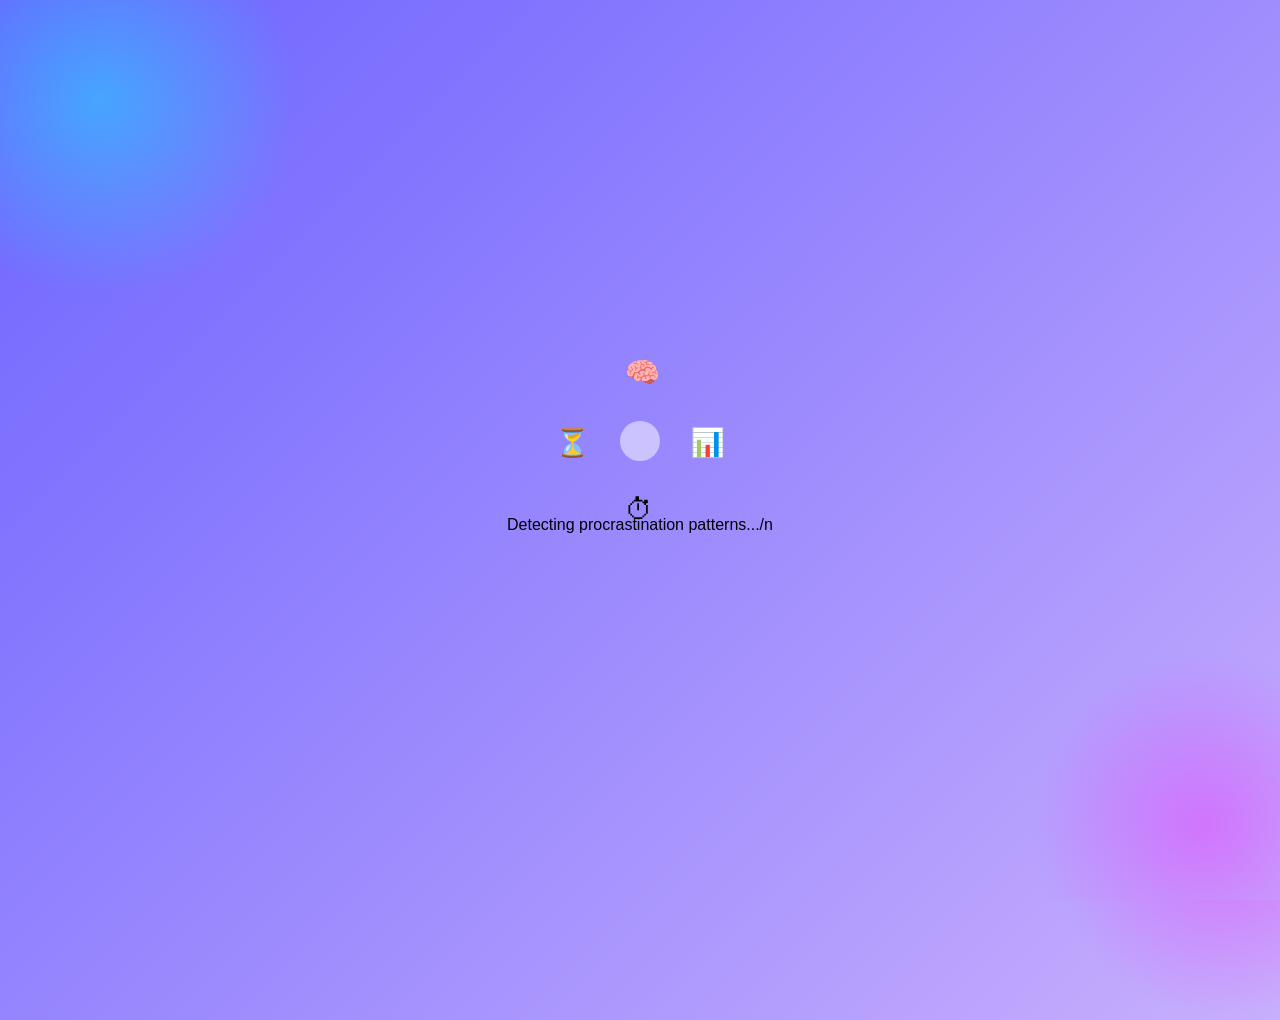
<file: index.html>
<!DOCTYPE html>
<html>
<head>
<title>ProcrastiTrack</title>
<link rel="stylesheet" href="style.css">
</head>

<body class="login">

<!-- LOADER -->
<div id="loader">

<div class="orbit">
<div class="icon icon1">🧠</div>
<div class="icon icon2">⏳</div>
<div class="icon icon3">⏱</div>
<div class="icon icon4">📊</div>
<div class="center"></div>
</div>

<div class="loadtext">Detecting procrastination patterns.../n</div>

</div>

<!-- LOGIN BOX -->
<div class="box" id="mainbox" style="display:none;">

<h1>⚡ ProcrastiTrack</h1>
<p id="quote"></p>

<form action="/dashboard" method="GET">
<input name="username" placeholder="Enter Username" required>
<input name="password" type="password" placeholder="Enter Password" required>
<button>LOGIN</button>
</form>

<br>
<a href="signup.html">Create Account</a>

</div>

<script>
window.onload = function(){

setTimeout(function(){
document.getElementById("loader").style.display="none";
document.getElementById("mainbox").style.display="block";
},2000);

// RANDOM QUOTES
let quotes = [
"Small progress is still progress 🚀",
"Focus today. Win tomorrow ⚡",
"Your future is built in silent hours 🌙",
"Discipline beats motivation 🔥",
"Start before you feel ready 💡"
];

let random = Math.floor(Math.random() * quotes.length);
document.getElementById("quote").innerText = quotes[random];

}
</script>

</body>
</html>
</file>
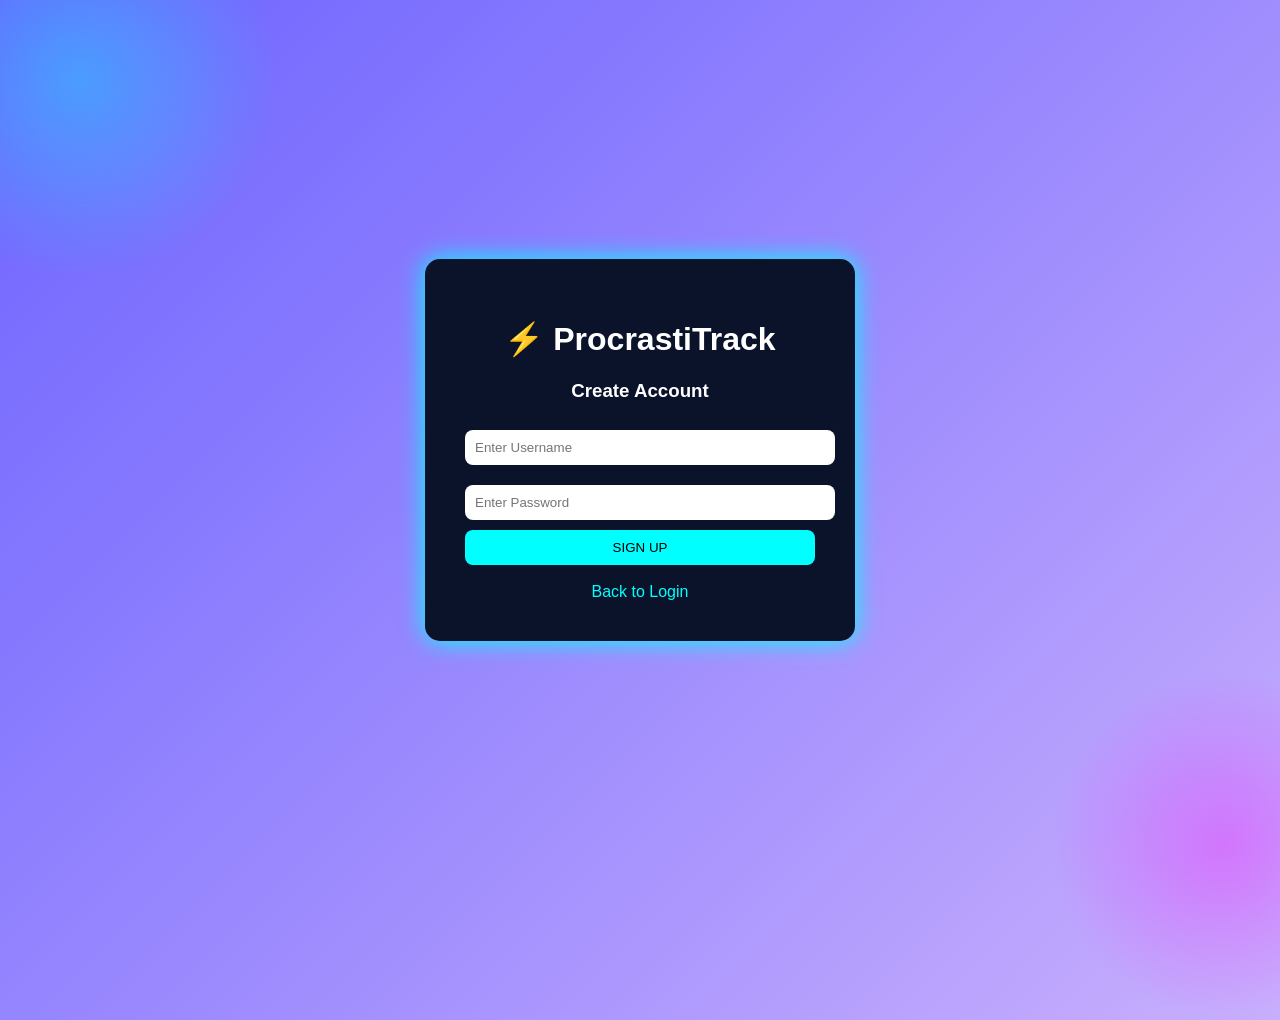
<file: signup.html>
<!DOCTYPE html>
<html>
<head>
<title>Signup</title>
<link rel="stylesheet" href="style.css">
</head>

<body class="login">

<div class="box">

<h1>⚡ ProcrastiTrack</h1>
<h3>Create Account</h3>

<form action="dashboard.html" method="GET">

<input name="username" placeholder="Enter Username" required>
<input name="password" type="password" placeholder="Enter Password" required>

<button>SIGN UP</button>

</form>

<br>

<a href="index.html">Back to Login</a>

</div>

</body>
</html>
</file>
<file: style.css>
/* RESET */
body{
margin:0;
font-family:Arial;
}

/* ===== LOGIN ===== */

.login{
height:100vh;
display:flex;
justify-content:center;
align-items:center;
overflow:hidden;

/* animated gradient */
background:linear-gradient(-45deg,#6C63FF,#8EC5FC,#E0C3FC,#6C63FF);
background-size:400% 400%;
animation:bgmove 8s ease infinite;
}

/* reuse same animation */
@keyframes bgmove{
0%{background-position:0% 50%;}
50%{background-position:100% 50%;}
100%{background-position:0% 50%;}
}

/* glowing bubbles */

.login::before{
content:"";
position:absolute;
width:400px;
height:400px;
background:radial-gradient(circle, rgba(0,255,255,.35), transparent 70%);
top:-120px;
left:-120px;
animation:float1 7s infinite alternate;
}

.login::after{
content:"";
position:absolute;
width:350px;
height:350px;
background:radial-gradient(circle, rgba(255,0,255,.3), transparent 70%);
bottom:-120px;
right:-120px;
animation:float2 8s infinite alternate;
}

@keyframes float1{
from{transform:translate(0,0);}
to{transform:translate(100px,60px);}
}

@keyframes float2{
from{transform:translate(0,0);}
to{transform:translate(-80px,-50px);}
}

.login .box{
background:#0b132b;
padding:40px;
border-radius:15px;
width:350px;
text-align:center;
box-shadow:0 0 25px cyan;
color:white;
}

.login input{
width:100%;
padding:10px;
margin:10px 0;
border:none;
border-radius:8px;
}

.login button{
width:100%;
padding:10px;
background:cyan;
border:none;
border-radius:8px;
cursor:pointer;
}

.login a{
color:cyan;
text-decoration:none;
}

#loader{
position:fixed;
width:100%;
height:100%;
display:flex;
justify-content:center;
align-items:center;
flex-direction:column;
z-index:999;
overflow:hidden;

/* animated gradient */
background:linear-gradient(-45deg,#6C63FF,#8EC5FC,#E0C3FC,#6C63FF);
background-size:400% 400%;
animation:bgmove 6s ease infinite;
}

/* gradient animation */
@keyframes bgmove{
0%{background-position:0% 50%;}
50%{background-position:100% 50%;}
100%{background-position:0% 50%;}
}

/* glowing bubbles */
#loader::before{
content:"";
position:absolute;
width:400px;
height:400px;
background:radial-gradient(circle, rgba(0,255,255,.4), transparent 70%);
top:-100px;
left:-100px;
animation:float1 6s infinite alternate;
}

#loader::after{
content:"";
position:absolute;
width:350px;
height:350px;
background:radial-gradient(circle, rgba(255,0,255,.3), transparent 70%);
bottom:-100px;
right:-100px;
animation:float2 7s infinite alternate;
}

@keyframes float1{
from{transform:translate(0,0);}
to{transform:translate(100px,60px);}
}

@keyframes float2{
from{transform:translate(0,0);}
to{transform:translate(-80px,-50px);}
}

.orbit{
position:relative;
width:150px;
height:150px;
animation:orbit 2s linear infinite;
}

.icon{
position:absolute;
font-size:28px;
animation:fix 2s linear infinite;
}

.icon1{top:-10px;left:60px;}
.icon2{left:-10px;top:60px;}
.icon3{bottom:-10px;left:60px;}
.icon4{right:-10px;top:60px;}

.center{
position:absolute;
top:50%;
left:50%;
transform:translate(-50%,-50%);
width:40px;
height:40px;
border-radius:50%;
background:white;
opacity:.5;
}

@keyframes orbit{
from{transform:rotate(0deg);}
to{transform:rotate(360deg);}
}

@keyframes fix{
from{transform:rotate(0deg);}
to{transform:rotate(-360deg);}
}

/* ===== DASHBOARD ===== */

.dashboard{
background:#1e1f26;
color:white;
min-height:100vh;
}

.dashboard .main{
padding:20px;
}

.dashboard input{
padding:8px;
border-radius:5px;
border:none;
}

.dashboard button{
padding:6px 10px;
margin:5px;
border:none;
border-radius:5px;
cursor:pointer;
}

.dashboard .card{
background:#2a2c36;
padding:15px;
border-radius:10px;
margin-bottom:10px;
}

.dashboard .welcome{
margin-top:10px;
font-size:24px;
}

.dashboard .progress{
height:100%;
background:linear-gradient(90deg,cyan,magenta);
box-shadow:0 0 15px cyan;
animation:glow 2s infinite alternate;
}

@keyframes glow{
from{box-shadow:0 0 5px cyan;}
to{box-shadow:0 0 20px magenta;}
}

.dashboard .card{
background:rgba(255,255,255,0.05);
backdrop-filter:blur(10px);
border-radius:15px;
padding:20px;
margin-top:15px;
transition:0.3s;
}

/* hover effect */
.dashboard .card:hover{
transform:translateY(-5px) scale(1.01);
box-shadow:0 0 20px cyan;
}

.dashboard .main{
max-width:900px;
margin:auto;
padding:20px;
}

.stats{
display:flex;
gap:15px;
flex-wrap:wrap;
}

.stats .card{
flex:1;
text-align:center;
}

.dashboard .card{
animation:fadeUp 0.6s ease;
}

@keyframes fadeUp{
from{
opacity:0;
transform:translateY(30px);
}
to{
opacity:1;
transform:translateY(0);
}
}

.dashboard h1{
background:linear-gradient(90deg,cyan,magenta);
-webkit-background-clip:text;
color:transparent;
}

.dashboard input{
padding:10px;
border-radius:8px;
border:none;
outline:none;
}

.dashboard button{
background:cyan;
border:none;
padding:10px 15px;
border-radius:8px;
cursor:pointer;
transition:0.3s;
}

.dashboard button:hover{
background:magenta;
transform:scale(1.1);
}
</file>
